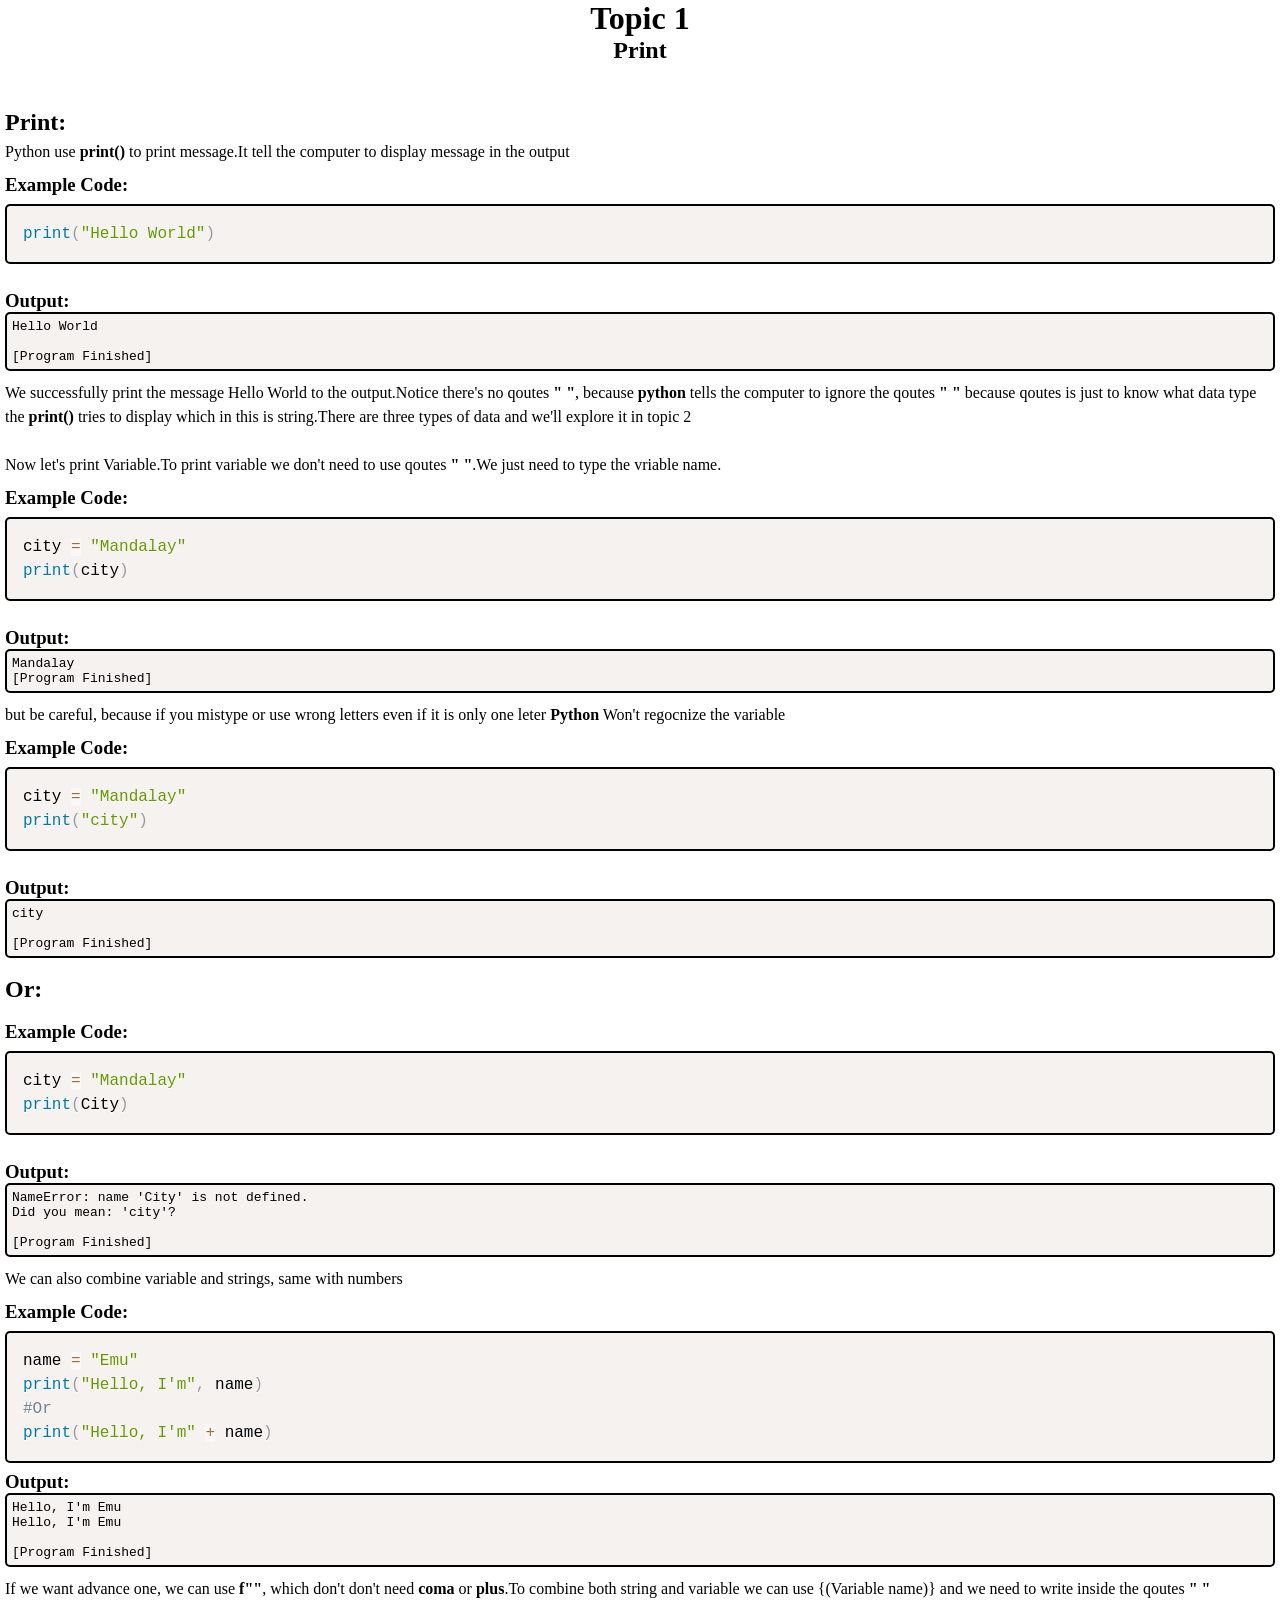
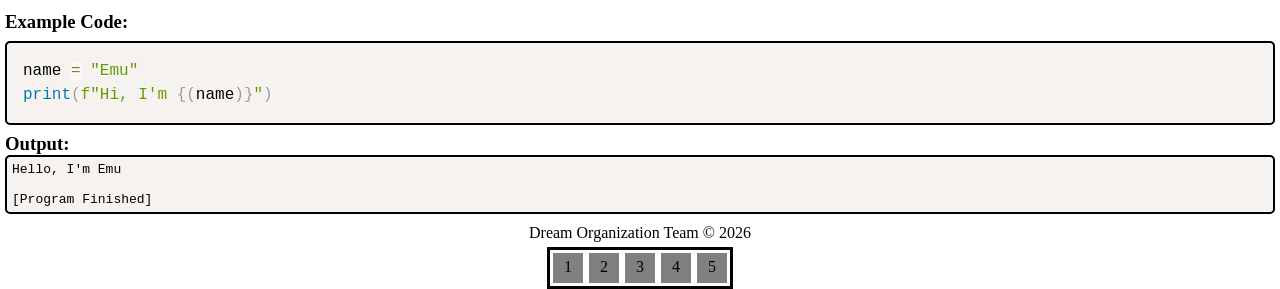
<file: index.html>
<!DOCTYPE html>
<html>
<head>
  <meta charset="UTF-8" name="viewport" content="width=device-width, initial-scale=1.0, maximum-scale=1.0, user-scalable=no">
  <link rel="stylesheet" href="style.css"/>
  <link rel="stylesheet" href="prism.css"/>
  <title>Python Lessons</title>
</head>
<body>
  <header id="header">
    <h1><strong>Topic 1</strong></h1>
    <h2>Print</h2>
  </header>
  <div id="about-container">
    <div class="about-text">
      <h2>Print:</h2>
      <p>Python use <strong>print()</strong> to print message.It tell the computer to display message in the output</p>
    </div>
    <div class="code">
      <h3>Example Code:</h3>
      <pre><code class="language-python">print("Hello World")</code></pre>
      <br>
    </div>
    <div class="output">
      <h3>Output:</h3>
      <pre class="outblock"><code>Hello World

[Program Finished]
</code></pre>
    </div>
    <div class="about-text">
      <p>We successfully print the message Hello World to the output.Notice there's no qoutes <strong>" "</strong>, because <strong>python</strong> tells the computer to ignore the qoutes <strong>" "</strong> because qoutes is just to know what data type the <strong>print()</strong> tries to display which in this is string.There are three types of data and we'll explore it in topic 2</p>
      <br>
      <p>Now let's print Variable.To print variable we don't need to use qoutes <strong>" "</strong>.We just need to type the vriable name.</p>
    </div>
    <h3>Example Code:</h3>
    <pre><code class="language-python">city = "Mandalay"
print(city)</code></pre>
    <br>
    <h3>Output:</h3>
    <pre class="outblock"><code>Mandalay
[Program Finished]</code></pre>
    <div class="about-text">
      <p> but be careful, because if you mistype or use wrong letters even if it is only one leter <strong>Python</strong> Won't regocnize the variable</p>
    </div>
    <h3>Example Code:</h3>
    <pre><code class="language-python">city = "Mandalay"
print("city")</code></pre>
    <br>
    <h3>Output:</h3>
    <pre class="outblock"><code>city

[Program Finished]</code></pre>
    <br>
    <h2>Or:</h2>
    <br>
    <h3>Example Code:</h3>
    <pre><code class="language-python">city = "Mandalay"
print(City)</code></pre>
    <br>
    <h3>Output:</h3>
    <pre class="outblock error"><code>NameError: name 'City' is not defined.
Did you mean: 'city'?

[Program Finished]</code></pre>
    <div class="about-text">
      <p>We can also combine variable and strings, same with numbers</p>
    </div>
    <h3>Example Code:</h3>
    <pre><code class="language-python">name = "Emu"
print("Hello, I'm", name)
#Or
print("Hello, I'm" + name)</code></pre>
    <h3>Output:</h3>
    <pre class="outblock"><code>Hello, I'm Emu
Hello, I'm Emu

[Program Finished]</code></pre>
    <div class="about-text">
      <p>If we want advance one, we can use <strong>f""</strong>, which don't don't need <strong>coma</strong> or <strong>plus</strong>.To combine both string and variable we can use {(Variable name)} and we need to write inside the qoutes <strong>" "</strong></p>
    </div>
        <h3>Example Code:</h3>
    <pre><code class="language-python">name = "Emu"
print(f"Hi, I'm {(name)}")</code></pre>
    <h3>Output:</h3>
    <pre class="outblock"><code>Hello, I'm Emu

[Program Finished]</code></pre>
  </div>
  <footer>Dream Organization Team © 2026</footer>
  <div class="panel">
      <p class="counter">1</p>
      <p class="counter">2</p>
      <p class="counter">3</p>
      <p class="counter">4</p>
      <p class="counter">5</p>
  </div>
</body>
<script src="prism.js"></script>
<script src="prism-python.min.js"></script>
<script src="app.js"></script>
</html>
</file>
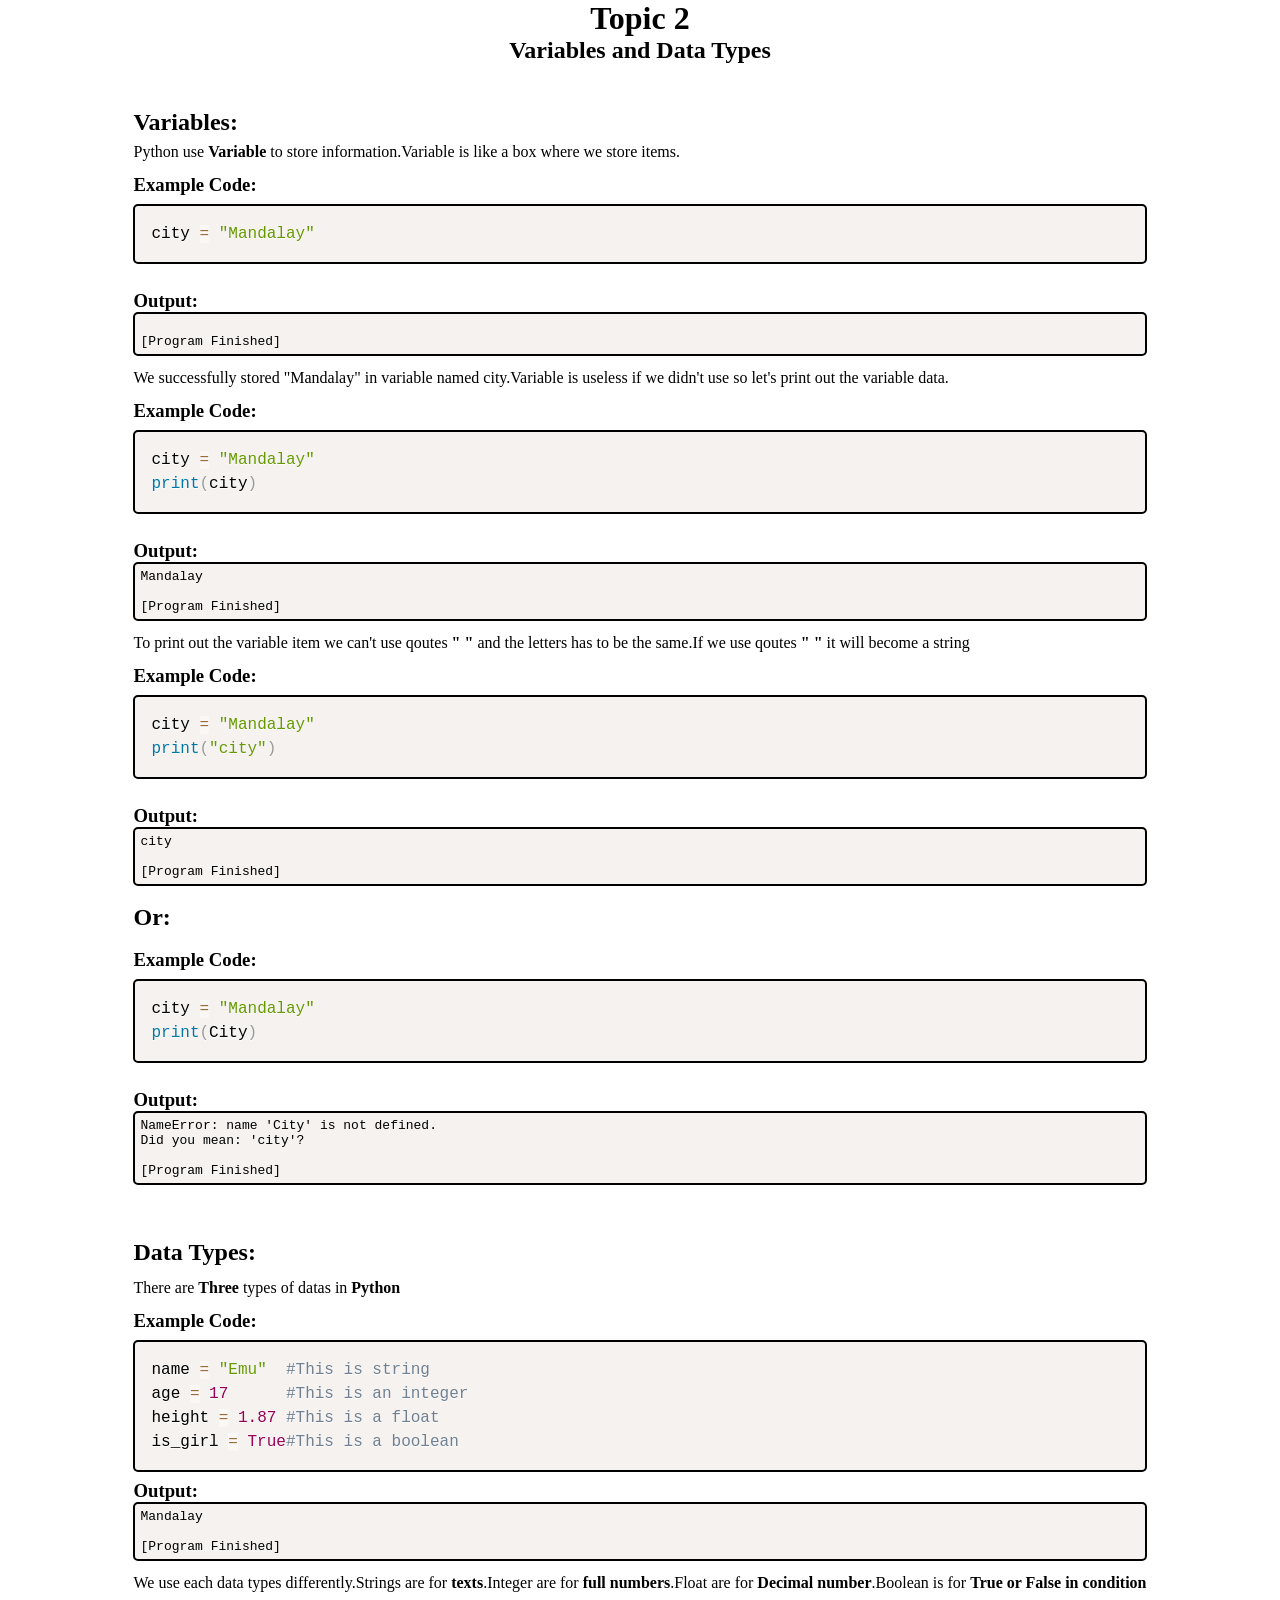
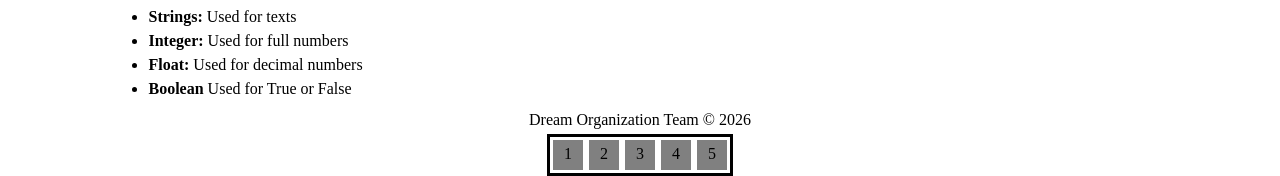
<file: page2.html>
<!DOCTYPE html>
<html>
<head>
  <meta charset="UTF-8" name="viewport" content="width=device-width, initial-scale=1.0, maximum-scale=1.0, user-scalable=no">
  <link rel="stylesheet" href="style.css"/>
  <link rel="stylesheet" href="prism.css"/>
  <title>Python Lessons</title>
</head>
<body>
  <header id="header">
    <h1><strong>Topic 2</strong></h1>
    <h2>Variables and Data Types</h2>
  </header>
  <div id="about-container">
    <div class="about-text">
      <h2>Variables:</h2>
      <p>Python use <strong>Variable</strong> to store information.Variable is like a box where we store items.</p>
    </div>
    <div class="code">
      <h3>Example Code:</h3>
      <pre><code class="language-python">city = "Mandalay"</code></pre>
      <br>
    </div>
    <div class="output">
      <h3>Output:</h3>
      <pre class="outblock"><code>
[Program Finished]</code></pre>
    </div>
    <div class="about-text">
      <p>We successfully stored "Mandalay" in variable named city.Variable is useless if we didn't use so let's print out the variable data.</p>
    </div>
    <h3>Example Code:</h3>
    <pre><code class="language-python">city = "Mandalay"
print(city)</code></pre>
    <br>
    <h3>Output:</h3>
    <pre class="outblock"><code>Mandalay

[Program Finished]</code></pre>
    <div class="about-text">
      <p>To print out the variable item we can't use qoutes <strong>" "</strong> and the letters has to be the same.If we use qoutes <strong>" "</strong> it will become a string</p>
    </div>
    <h3>Example Code:</h3>
    <pre><code class="language-python">city = "Mandalay"
print("city")</code></pre>
    <br>
    <h3>Output:</h3>
    <pre class="outblock"><code>city

[Program Finished]</code></pre>
    <br>
    <h2>Or:</h2>
    <br>
    <h3>Example Code:</h3>
    <pre><code class="language-python">city = "Mandalay"
print(City)</code></pre>
    <br>
    <h3>Output:</h3>
    <pre class="outblock error"><code>NameError: name 'City' is not defined.
Did you mean: 'city'?

[Program Finished]</code></pre>
    <br>
    <br>
    <br>
    <h2>Data Types:</h2>
    <div class="about-text">
      <p>There are <strong>Three</strong> types of datas in <strong>Python</strong></p>
    </div>
    <h3>Example Code:</h3>
    <pre><code class="language-python">name = "Emu"  #This is string
age = 17      #This is an integer
height = 1.87 #This is a float
is_girl = True#This is a boolean</code></pre>
    <h3>Output:</h3>
    <pre class="outblock"><code>Mandalay

[Program Finished]</code></pre>
    <div class="about-text">
      <p>We use each data types differently.Strings are for <strong>texts</strong>.Integer are for <strong>full numbers</strong>.Float are for <strong>Decimal number</strong>.Boolean is for <strong>True or False in condition</strong></p>
    </div>
    <div class="box">
      <ul>
        <li><strong>Strings:</strong>  Used for texts</li>
        <li><strong>Integer:</strong> Used for full numbers</li>
        <li><strong>Float:</strong>  Used for decimal numbers</li>
        <li><strong>Boolean</strong>  Used for True or False</li>
      </ul>
    </div>
  </div>
  <footer>Dream Organization Team © 2026</footer>
  <div class="panel">
      <p class="counter">1</p>
      <p class="counter">2</p>
      <p class="counter">3</p>
      <p class="counter">4</p>
      <p class="counter">5</p>
  </div>
</body>
<script src="prism.js"></script>
<script src="prism-python.min.js"></script>
<script src="app.js"></script>
</html>
</file>
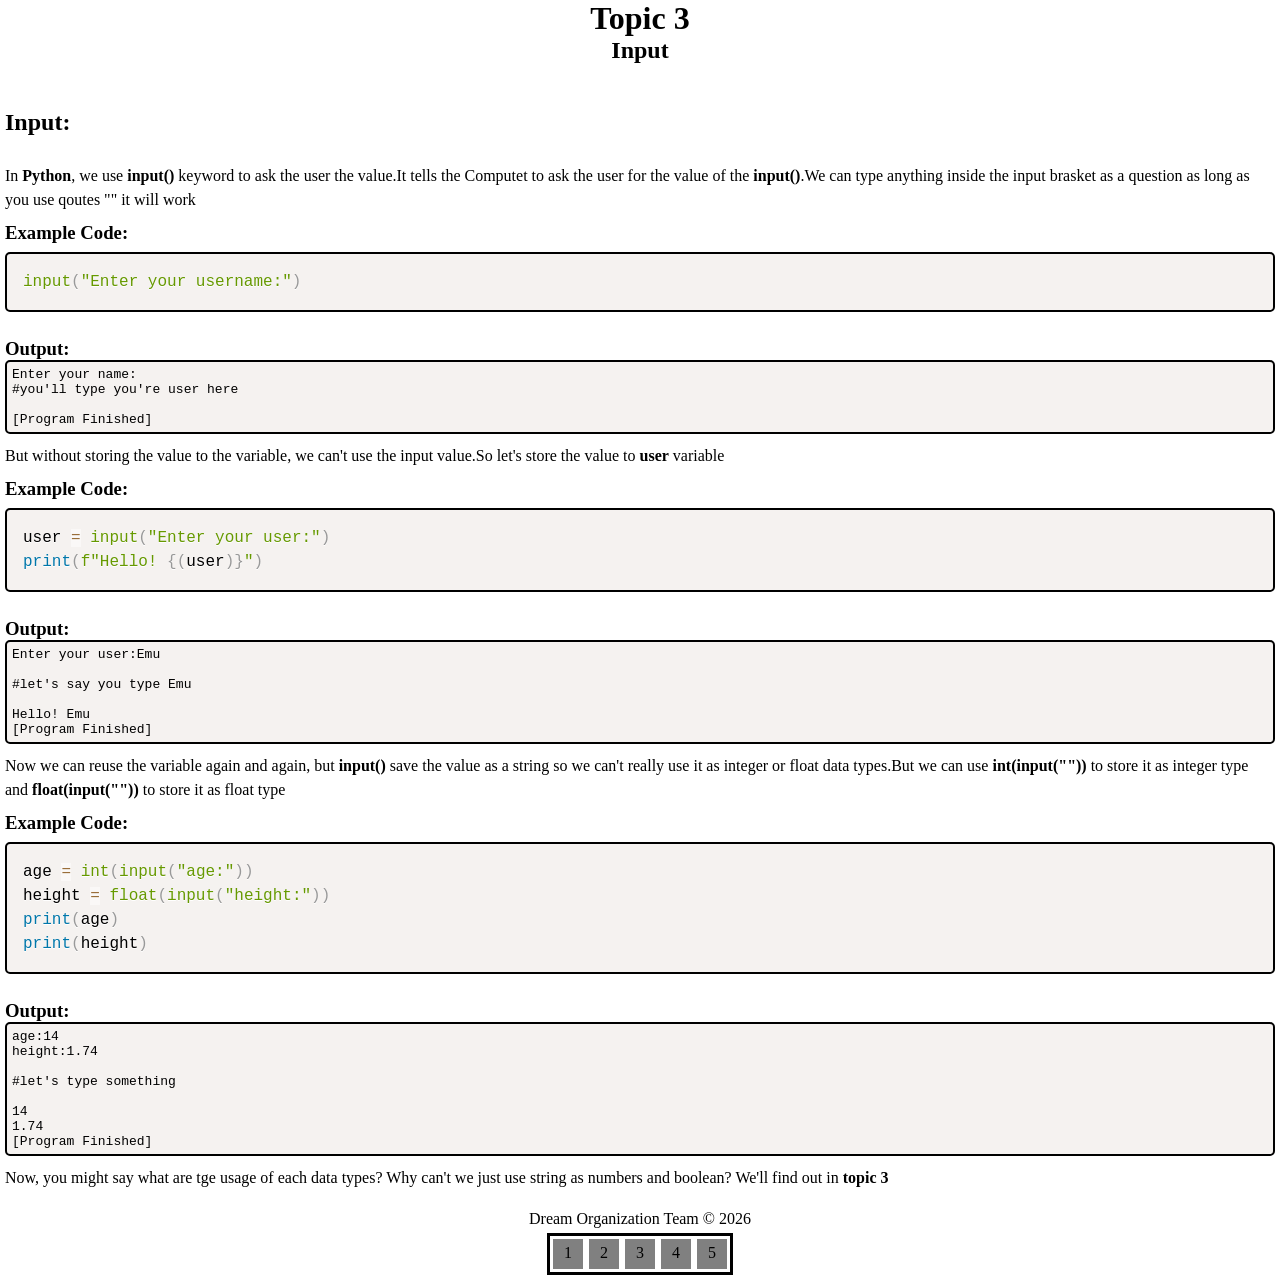
<file: page3.html>
<!DOCTYPE html>
<html>
<head>
  <meta charset="UTF-8" name="viewport" content="width=device-width, initial-scale=1.0, maximum-scale=1.0, user-scalable=no">
  <link rel="stylesheet" href="style.css"/>
  <link rel="stylesheet" href="prism.css"/>
  <title>Python Lessons</title>
</head>
<body>
  <header id="header">
    <h1><strong>Topic 3</strong></h1>
    <h2>Input</h2>
  </header>
  <div id="about-container">
    <div class="about-text">
      <h2>Input:</h2>
      ‎<p>In <strong>Python</strong>, we use <strong>input()</strong> keyword to ask the user the value.It tells the Computet to ask the user for the value of the <strong>input()</strong>.We can type anything inside the input brasket as a question as long as you use qoutes "" it will work</p>
    </div>
    <div class="code">
      <h3>Example Code:</h3>
      <pre><code class="language-python">input("Enter your username:")</code></pre>
      <br>
    </div>
    <div class="output">
      <h3>Output:</h3>
      <pre class="outblock"><code>Enter your name: 
#you'll type you're user here
 
[Program Finished]</code></pre>
    </div>
    <div class="about-text">
      <p>But without storing the value to the variable, we can't use the input value.So let's store the value to <strong>user</strong> variable</p>
    </div>
    <h3>Example Code:</h3>
    <pre><code class="language-python">user = input("Enter your user:")
print(f"Hello! {(user)}")</code></pre>
    <br>
    <h3>Output:</h3>
    <pre class="outblock"><code>Enter your user:Emu

#let's say you type Emu

Hello! Emu
[Program Finished]</code></pre>
    <div class="about-text">
      <p>Now we can reuse the variable again and again, but <strong>input()</strong> save the value as a string so we can't really use it as integer or float data types.But we can use <strong>int(input(""))</strong> to store it as integer type and <strong>float(input(""))</strong> to store it as float type</p>
    </div>
    <h3>Example Code:</h3>
    <pre><code class="language-python">age = int(input("age:"))
height = float(input("height:"))
print(age)
print(height)</code></pre>
    <br>
    <h3>Output:</h3>
    <pre class="outblock"><code>age:14
height:1.74

#let's type something

14
1.74
[Program Finished]</code></pre>
    <div class="about-text">
      <p>Now, you might say what are tge usage of each data types? Why can't we just use string as numbers and boolean? We'll find out in <strong>topic 3</strong></p>
    </div>
  </div>
  <footer>Dream Organization Team © 2026</footer>
  <div class="panel">
      <p class="counter">1</p>
      <p class="counter">2</p>
      <p class="counter">3</p>
      <p class="counter">4</p>
      <p class="counter">5</p>
  </div>
</body>
<script src="prism.js"></script>
<script src="prism-python.min.js"></script>
<script src="app.js"></script>
</html>
</file>
<file: style.css>
* {
  margin: 0;
  padding: 0;
  box-sizing: border-box;
}

body {
  min-height: 100vh;
  display: flex;
  flex-direction: column;
  justify-content: center;
  align-items: center;
}

#about-container {
  padding: 5px;
}

#header h1 {
  text-align: center;
}

#header h2 {
  text-align: center;
}

#header {
  margin-bottom: 25px;
}

pre {
  border: 2px solid black;
  border-radius: 5px;
  width: 100%;
  background: #f5f2f0;
}

.about-text {
  line-height: 1.5;
  margin-top: 10px;
  margin-bottom: 10px;
}

.outblock {
  padding: 5px;
}

.panel {
  border: 3px solid black;
  display: flex;
  flex-direction: row;
  align-items: center;
  justify-content: center;
}

.panel p {
  height: 30px;
  width: 30px;
  margin: 3px;
  padding: 5px;
  text-align: center;
  background-color: white;
  filter: brightness(50%);
}

footer {
  margin-top: 5px;
  margin-bottom: 5px;
}

.box {
  margin-left: 15px;
  line-height: 1.5;
}
</file>
<file: prism.css>
/**
 * prism.js default theme for JavaScript, CSS and HTML
 * Based on dabblet (http://dabblet.com)
 * @author Lea Verou
 */

code[class*="language-"],
pre[class*="language-"] {
	color: black;
	background: none;
	text-shadow: 0 1px white;
	font-family: Consolas, Monaco, 'Andale Mono', 'Ubuntu Mono', monospace;
	font-size: 1em;
	text-align: left;
	white-space: pre;
	word-spacing: normal;
	word-break: normal;
	word-wrap: normal;
	line-height: 1.5;

	-moz-tab-size: 4;
	-o-tab-size: 4;
	tab-size: 4;

	-webkit-hyphens: none;
	-moz-hyphens: none;
	-ms-hyphens: none;
	hyphens: none;
}

pre[class*="language-"]::-moz-selection, pre[class*="language-"] ::-moz-selection,
code[class*="language-"]::-moz-selection, code[class*="language-"] ::-moz-selection {
	text-shadow: none;
	background: #b3d4fc;
}

pre[class*="language-"]::selection, pre[class*="language-"] ::selection,
code[class*="language-"]::selection, code[class*="language-"] ::selection {
	text-shadow: none;
	background: #b3d4fc;
}

@media print {
	code[class*="language-"],
	pre[class*="language-"] {
		text-shadow: none;
	}
}

/* Code blocks */
pre[class*="language-"] {
	padding: 1em;
	margin: .5em 0;
	overflow: auto;
}

:not(pre) > code[class*="language-"],
pre[class*="language-"] {
	background: #f5f2f0;
}

/* Inline code */
:not(pre) > code[class*="language-"] {
	padding: .1em;
	border-radius: .3em;
	white-space: normal;
}

.token.comment,
.token.prolog,
.token.doctype,
.token.cdata {
	color: slategray;
}

.token.punctuation {
	color: #999;
}

.token.namespace {
	opacity: .7;
}

.token.property,
.token.tag,
.token.boolean,
.token.number,
.token.constant,
.token.symbol,
.token.deleted {
	color: #905;
}

.token.selector,
.token.attr-name,
.token.string,
.token.char,
.token.builtin,
.token.inserted {
	color: #690;
}

.token.operator,
.token.entity,
.token.url,
.language-css .token.string,
.style .token.string {
	color: #9a6e3a;
	/* This background color was intended by the author of this theme. */
	background: hsla(0, 0%, 100%, .5);
}

.token.atrule,
.token.attr-value,
.token.keyword {
	color: #07a;
}

.token.function,
.token.class-name {
	color: #DD4A68;
}

.token.regex,
.token.important,
.token.variable {
	color: #e90;
}

.token.important,
.token.bold {
	font-weight: bold;
}
.token.italic {
	font-style: italic;
}

.token.entity {
	cursor: help;
}
</file>
